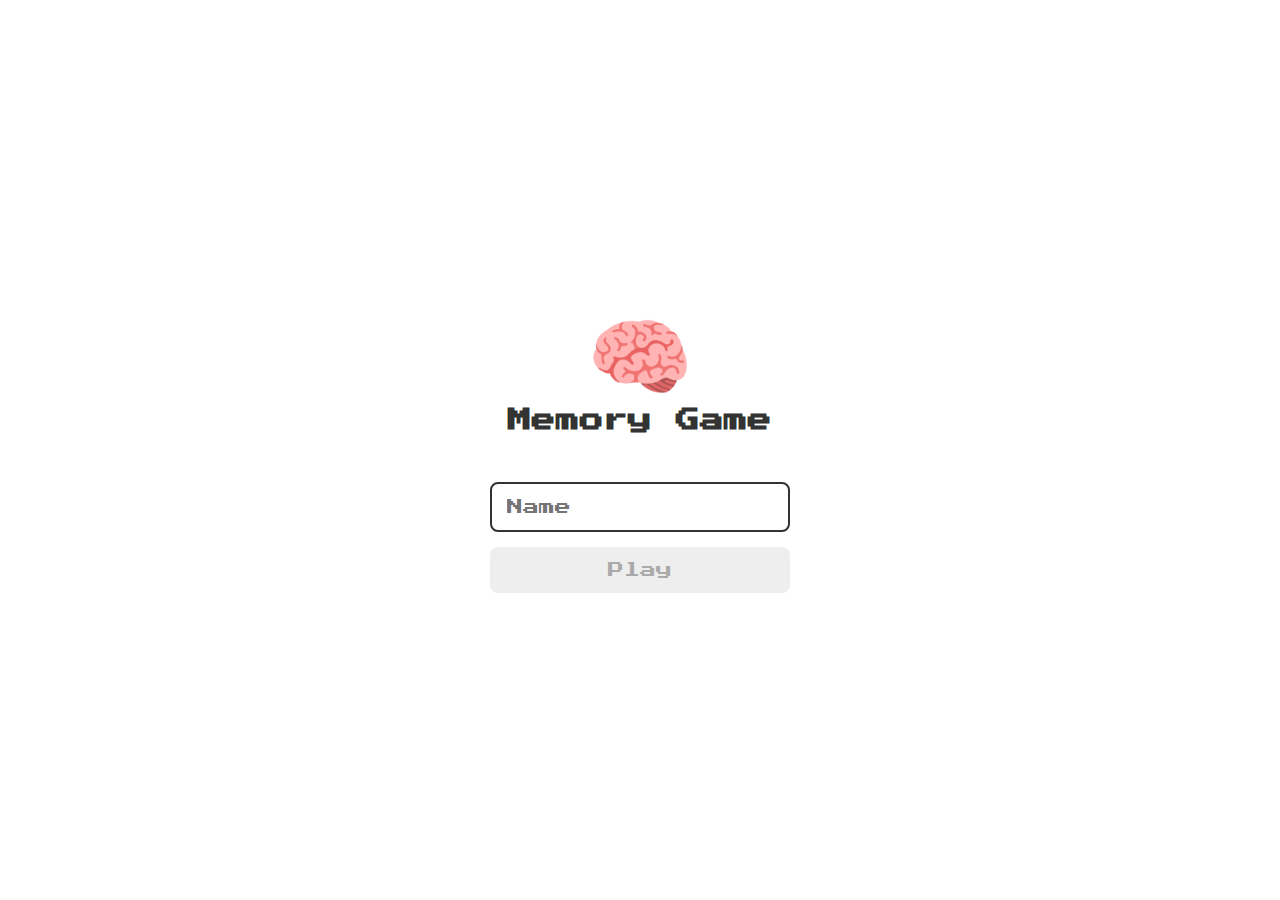
<file: index.html>
<!DOCTYPE html>
<html lang="en">
<head>
    <meta charset="UTF-8">
    <meta name="viewport" content="width=device-width, initial-scale=1.0">

    <link rel="stylesheet" href="./css/reset.css">
    <link rel="stylesheet" href="./css/login.css">
  
    <script defer src="./js/login.js"></script>

    <title>Memory Game | Login</title>
</head>
<body>
    <form class="login-form">

        <div class="login__header">
          <img src="./images/brain.png" alt="brain icon">
          <h1>Memory Game</h1>
        </div>
    
        <input type="text" placeholder="Name" class="login__input">
        <button type="submit" class="login__button" disabled>Play</button>
    
      </form>
</body>
</html>
</file>
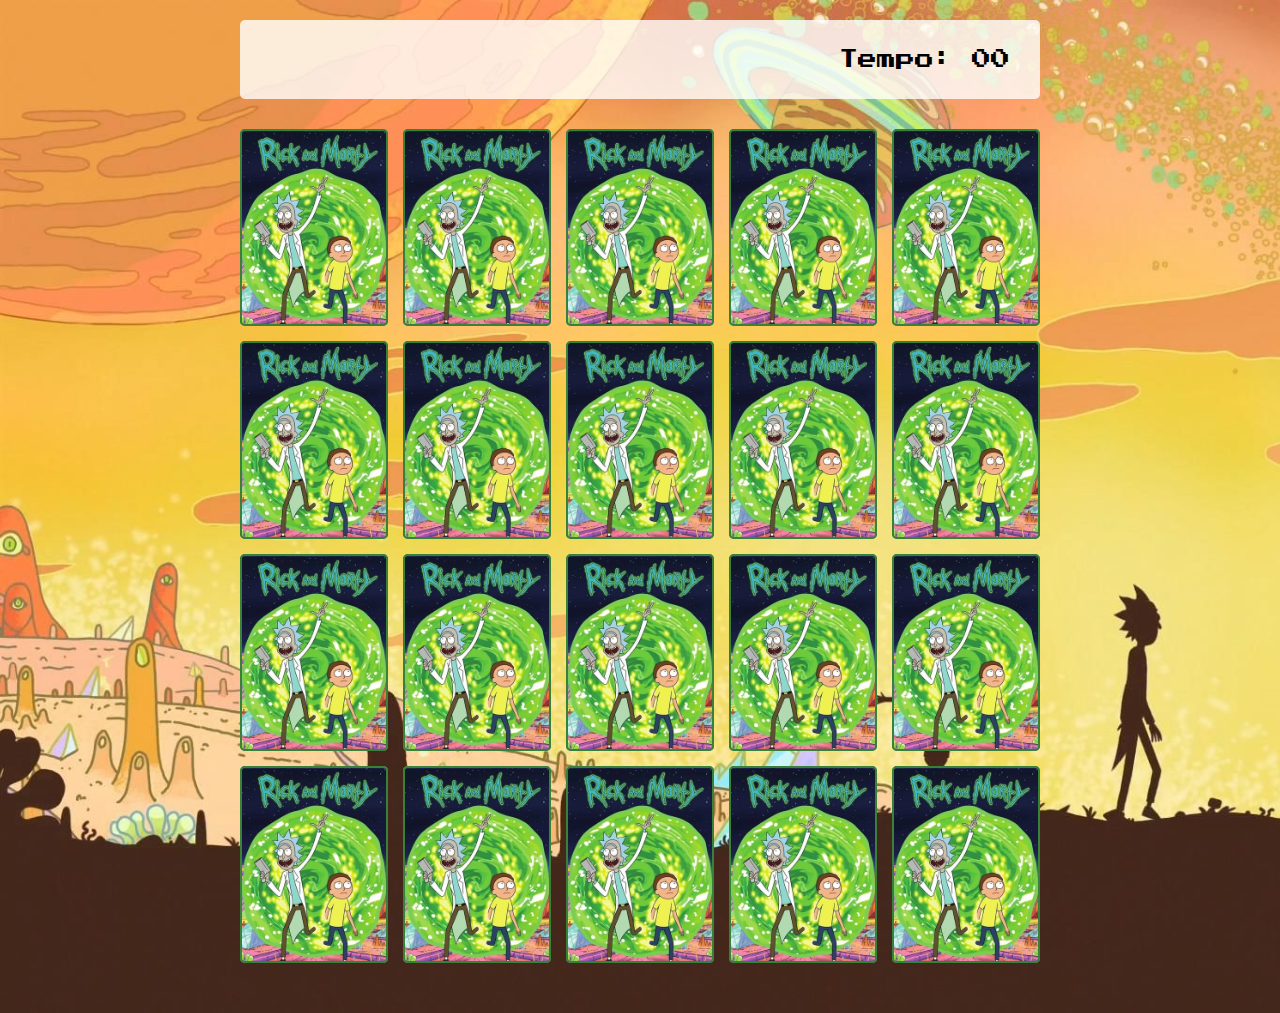
<file: pages/game.html>
<!DOCTYPE html>
<html lang="en">
<head>
  <meta charset="UTF-8">
  <meta name="viewport" content="width=device-width, initial-scale=1.0">

  <link rel="stylesheet" href="../css/reset.css">
  <link rel="stylesheet" href="../css/game.css">

  <script defer src="../js/game.js"></script>

  <title>Memory Game</title>
</head>
<body>

  <main> 
    <header>
      <span class="player"></span>
      <span>Tempo: <span class="timer">00</span></span>
    </header>

    <div class="grid"></div>
  </main>

</body>
</html>
</file>
<file: css/login.css>
.login-form {
    align-items: center;
    display: flex;
    flex-direction: column;
    height: 100vh;
    justify-content: center;
  }
  
  .login__header {
    align-items: center;
    display: flex;
    flex-direction: column;
    justify-content: center;
    margin-bottom: 50px;
  }
  
  .login__header img {
    width: 100px;
  }
  
  .login__header h1 {
    color: #333;
    font-size: 1.5em;
  }
  
  .login__input {
    border: 2px solid #333;
    border-radius: 8px;
    color: #333;
    font-size: 1em;
    margin-bottom: 15px;
    max-width: 300px;
    outline: none;
    padding: 15px;
    width: 100%;
  }
  
  .login__button {
    background-color: #ee665c;
    border-radius: 8px;
    color: #fff;
    cursor: pointer;
    font-size: 1em;
    max-width: 300px;
    padding: 15px;
    width: 100%;
  }
  
  .login__button:disabled {
    background-color: #eee;
    color: #aaa;
    cursor: auto;
  }
</file>
<file: css/game.css>
main {
    display: flex;
    flex-direction: column;
    width: 100%;
    background-image: url('../images/bg.jpg');
    background-size: cover;
    min-height: 100vh;
    align-items: center;
    justify-content: center;
    padding: 20px 20px 50px;
}
  
header {
    display: flex;
    align-items: center;
    justify-content: space-between;
    background-color: rgba(255, 255, 255, 0.8);
    font-size: 1.2em;
    width: 100%;
    max-width: 800px;
    padding: 30px;
    margin: 0 0 30px;
    border-radius: 5px;
}

.grid {
    display: grid;
    grid-template-columns: repeat(5, 1fr);
    gap: 15px;
    width: 100%;
    max-width: 800px;
    margin: 0 auto;
}
  
.card {
    aspect-ratio: 3/4;
    width: 100%;
    border-radius: 5px;
    position: relative;
    transition: all 400ms ease;
    transform-style: preserve-3d;
    background-color: #ccc;
}
  
.face {
    width: 100%;
    height: 100%;
    position: absolute;
    background-size: cover;
    background-position: center;
    border: 2px solid #39813a;
    border-radius: 5px;
    transition: all 400ms ease;
}
  
.front {
    transform: rotateY(180deg);
}
  
.back {
    background-image: url('../images/back.png');
    backface-visibility: hidden;
}
  
.reveal-card {
    transform: rotateY(180deg);
}
  
.disabled-card {
    filter: saturate(0);
    opacity: 0.5;
}
</file>
